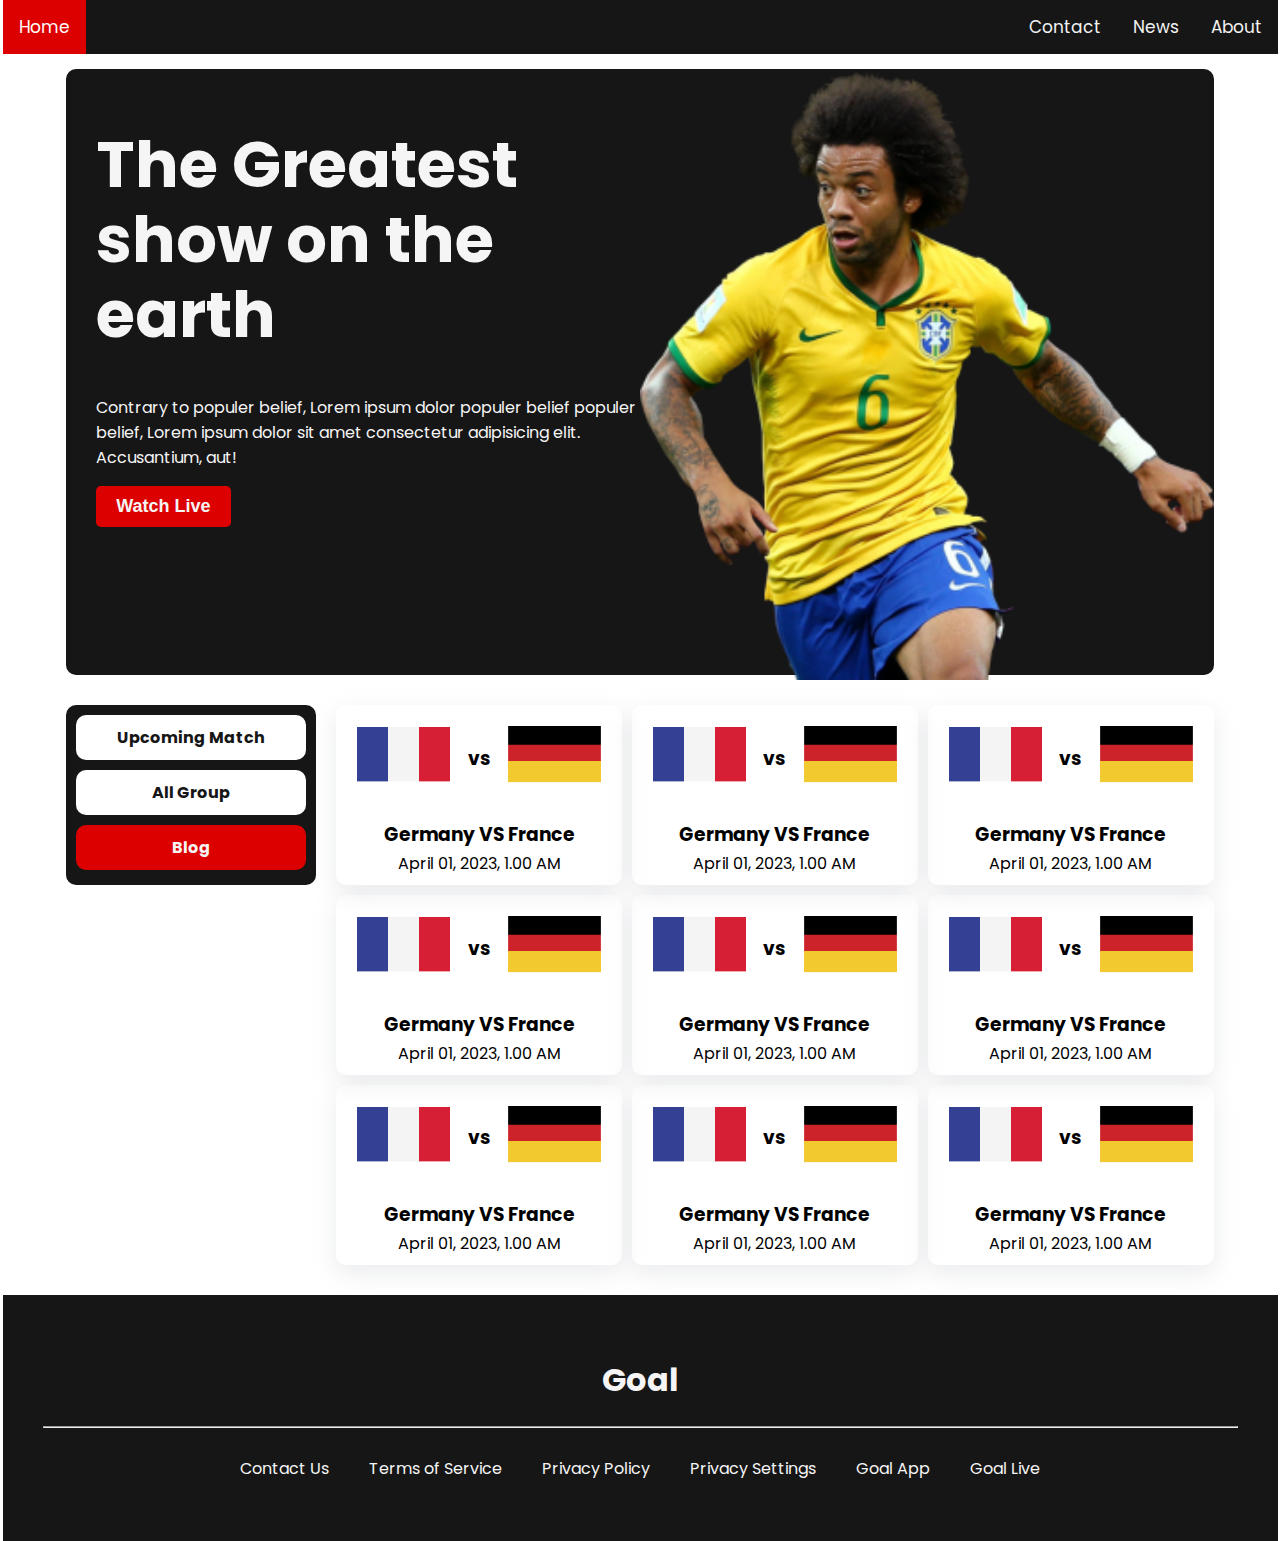
<file: flag.html>
<!DOCTYPE html>
<html lang="en">

<head>
    <meta charset="UTF-8">
    <meta name="viewport" content="width=device-width, initial-scale=1.0">
    <title>World Cupe</title>
    <link rel="stylesheet" href="styles/style.css">
</head>

<body>


    <nav>
        <div class="topnav" id="myTopnav">
            <a href="#home" class="active">Home</a>
            <a href="#about">About</a>
            <a href="#news">News</a>
            <a href="#contact">Contact</a>
            <a href="javascript:void(0);" class="icon" onclick="myFunction()">
                <i class="fa fa-bars"></i>
            </a>
        </div>

        <section>
            <div class="banar">
                <div class="banar-box">
                    <div class="banar-text">
                        <h1>The Greatest show on the earth</h1>
                        <p>Contrary to populer belief, Lorem ipsum dolor populer belief populer belief, Lorem ipsum
                            dolor
                            sit amet
                            consectetur adipisicing elit. Accusantium,
                            aut!</p>
                        <button class="button">Watch Live</button>
                    </div>
                    <div class="banar-photos">
                        <img src="assets/Banner Image.png" alt="">
                    </div>
                </div>
            </div>
        </section>
        <section>
            <div class="match">
                <div class="match-start">
                    <div class="match-button">
                        <div class="button-match">
                            <a href="index.html">Upcoming Match</a>
                        </div>
                        <div class="button-match">
                            <a href="index.html">All Group</a>
                        </div>
                        <div class="button-match" id="blog-button">
                            <a href="index.html">Blog</a>
                        </div>
                    </div>

                    <!-- second div player star here -->

                    <div class="match-player">
                        <div class="player">
                            <div class="player-round">
                                <div class="flag">
                                    <div class="flags">
                                        <div>
                                            <img src="assets/Flag.png" alt="">
                                        </div>
                                        <h3>vs</h3>
                                        <div>
                                            <img src="assets/germany Flag.png" alt="">
                                        </div>
                                    </div>
                                </div>
                                <div class="flag-text">
                                    <h3>Germany VS France</h3>
                                    <p>April 01, 2023, 1.00 AM</p>
                                </div>
                            </div>
                            <div class="player-round">
                                <div class="flag">
                                    <div class="flags">
                                        <div>
                                            <img src="assets/Flag.png" alt="">
                                        </div>
                                        <h3>vs</h3>
                                        <div>
                                            <img src="assets/germany Flag.png" alt="">
                                        </div>
                                    </div>
                                </div>
                                <div class="flag-text">
                                    <h3>Germany VS France</h3>
                                    <p>April 01, 2023, 1.00 AM</p>
                                </div>
                            </div>
                            <div class="player-round">
                                <div class="flag">
                                    <div class="flags">
                                        <div>
                                            <img src="assets/Flag.png" alt="">
                                        </div>
                                        <h3>vs</h3>
                                        <div>
                                            <img src="assets/germany Flag.png" alt="">
                                        </div>
                                    </div>
                                </div>
                                <div class="flag-text">
                                    <h3>Germany VS France</h3>
                                    <p>April 01, 2023, 1.00 AM</p>
                                </div>
                            </div>
                            <div class="player-round">
                                <div class="flag">
                                    <div class="flags">
                                        <div>
                                            <img src="assets/Flag.png" alt="">
                                        </div>
                                        <h3>vs</h3>
                                        <div>
                                            <img src="assets/germany Flag.png" alt="">
                                        </div>
                                    </div>
                                </div>
                                <div class="flag-text">
                                    <h3>Germany VS France</h3>
                                    <p>April 01, 2023, 1.00 AM</p>
                                </div>
                            </div>
                            <div class="player-round">
                                <div class="flag">
                                    <div class="flags">
                                        <div>
                                            <img src="assets/Flag.png" alt="">
                                        </div>
                                        <h3>vs</h3>
                                        <div>
                                            <img src="assets/germany Flag.png" alt="">
                                        </div>
                                    </div>
                                </div>
                                <div class="flag-text">
                                    <h3>Germany VS France</h3>
                                    <p>April 01, 2023, 1.00 AM</p>
                                </div>
                            </div>
                            <div class="player-round">
                                <div class="flag">
                                    <div class="flags">
                                        <div>
                                            <img src="assets/Flag.png" alt="">
                                        </div>
                                        <h3>vs</h3>
                                        <div>
                                            <img src="assets/germany Flag.png" alt="">
                                        </div>
                                    </div>
                                </div>
                                <div class="flag-text">
                                    <h3>Germany VS France</h3>
                                    <p>April 01, 2023, 1.00 AM</p>
                                </div>
                            </div>
                            <div class="player-round">
                                <div class="flag">
                                    <div class="flags">
                                        <div>
                                            <img src="assets/Flag.png" alt="">
                                        </div>
                                        <h3>vs</h3>
                                        <div>
                                            <img src="assets/germany Flag.png" alt="">
                                        </div>
                                    </div>
                                </div>
                                <div class="flag-text">
                                    <h3>Germany VS France</h3>
                                    <p>April 01, 2023, 1.00 AM</p>
                                </div>
                            </div>
                            <div class="player-round">
                                <div class="flag">
                                    <div class="flags">
                                        <div>
                                            <img src="assets/Flag.png" alt="">
                                        </div>
                                        <h3>vs</h3>
                                        <div>
                                            <img src="assets/germany Flag.png" alt="">
                                        </div>
                                    </div>
                                </div>
                                <div class="flag-text">
                                    <h3>Germany VS France</h3>
                                    <p>April 01, 2023, 1.00 AM</p>
                                </div>
                            </div>
                            <div class="player-round">
                                <div class="flag">
                                    <div class="flags">
                                        <div>
                                            <img src="assets/Flag.png" alt="">
                                        </div>
                                        <h3>vs</h3>
                                        <div>
                                            <img src="assets/germany Flag.png" alt="">
                                        </div>
                                    </div>
                                </div>
                                <div class="flag-text">
                                    <h3>Germany VS France</h3>
                                    <p>April 01, 2023, 1.00 AM</p>
                                </div>
                            </div>





                        </div>

                    </div>
                </div>
            </div>
        </section>

        <footer>
            <div class="footer-section">
                <h1>Goal</h1>
                <div>
                    <hr>
                </div>
                <div class="footer-text">
                    <div>Contact Us</div>
                    <div>Terms of Service</div>
                    <div>Privacy Policy</div>
                    <div>Privacy Settings</div>
                    <div>Goal App</div>
                    <div>Goal Live</div>
                </div>
            </div>
        </footer>
</body>

</html>
</file>
<file: styles/style.css>
@import url('https://fonts.googleapis.com/css2?family=Kanit:wght@500&family=Poppins:ital,wght@0,100;0,200;0,300;0,400;0,500;0,600;0,700;1,100;1,300;1,500;1,600&display=swap');



  body {
      font-family: 'Kanit', sans-serif;
      font-family: 'Poppins', sans-serif;
      margin: 0 auto;
      max-width: 1275px;
      /* width: 1200px; */

  }


  /* nav start here  */

  .topnav {
      overflow: hidden;
      background-color: #161616;
      margin-bottom: 15px;
  }

  .topnav a {
      float: right;
      display: block;
      color: #f2f2f2;
      text-align: center;
      padding: 14px 16px;
      text-decoration: none;
      font-size: 17px;
  }

  .topnav a:hover {
      background-color: #ddd;
      color: black;
  }

  .topnav a.active {
      background-color: #DD0000;
      color: white;
      float: left;

  }

  .topnav .icon {
      display: none;
  }

  @media screen and (max-width: 600px) {
      .topnav a:not(:first-child) {
          display: none;
      }

      .topnav a.icon {
          float: right;
          display: block;
      }
  }

  @media screen and (max-width: 600px) {
      .topnav.responsive {
          position: relative;
      }

      .topnav.responsive .icon {
          position: absolute;
          right: 0;
          top: 0;
      }

      .topnav.responsive a {
          float: none;
          display: block;
          text-align: left;
      }
  }













  .banar {
      height: 606px;
      width: 90%;
      margin: 0px auto;
      border-radius: 10px;
      background-color: #161616;
      color: whitesmoke;
  }


  .banar-box {
      display: grid;
      grid-template-columns: repeat(2, 1fr);

      /* margin: 20px; */


  }

  .banar-photos {
      width: 100%;
      height: 100%;
  }

  .banar-photos img {
      width: 100%;
      height: 100%;
      /* padding: 10px 20px 0px 10px; */
      /* padding-top: 20px; */

  }

  .banar-text {
      padding: 15px 0px 10px 30px;

  }

  .banar-text h1 {
      font-size: 4em;
      line-height: 75px;
  }

  .button {
      padding: 10px 20px;
      font-size: 18px;
      font-weight: 600;
      background-color: #DD0000;
      color: whitesmoke;
      border: none;
      border-radius: 5px;
  }


  /*------------------ match start---------------------  */
  .match {
      width: 90%;
      margin: 30px auto;
  }

  .match-start {
      display: grid;
      grid-template-columns: 250px auto;
      gap: 20px;
  }

  /*-------------------------- match botton -------------------*/
  .match-button {
      background-color: #161616;
      ;
      border-radius: 10px;
      height: 180px;
  }

  .button-match {
      text-align: center;
      padding: 10px 20px;
      border-radius: 10px;
      margin: 10px;
      cursor: pointer;
      background-color: white;
      font-weight: 700;
  }

  .button-match a {
      text-decoration: none;
      color: #161616;

  }

  #blog-button {
      background-color: #DD0000;
  }

  #blog-button a {
      color: whitesmoke;
  }



  /*-------------------------------- player start here  ---------------*/

  .player {
      display: grid;
      grid-template-columns: repeat(3, 1fr);
      gap: 10px;

  }

  .player-round {
      /* border: 1px solid red; */
      border-radius: 10px;
      box-shadow: rgba(149, 157, 165, 0.2) 0px 8px 24px;

  }


  /* .match-player {} */

  .player-img {
      width: 276px;
  }

  .player-img img {
      width: 100%;
  }

  .plyer-button {
      padding: 5px 20px;
      border-radius: 5px;
      font-weight: 600;
      border: 1px solid black;
      cursor: pointer;
  }

  .player-text {
      padding: 10px;
  }

  .player-icon {
      display: flex;
      align-items: center;
      justify-content: last baseline;
      text-align: left;

  }

  .icon {
      display: flex;
      align-items: center;
      padding: 0px 20px 0px 0px;
      font-size: 16px;
      font-style: normal;
      fill: #919090;
  }

  .icon p {
      padding: 0px 0px 5px 5px;
  }





  /* footer start here  */
  .footer-section {
      background-color: #161616;
      text-align: center;
      color: whitesmoke;
      padding: 40px;
  }

  .footer-text {
      display: flex;
      flex-wrap: wrap;
      justify-content: center;
      gap: 40px;
      padding: 20px;
      cursor: pointer;
  }















  /*---------------------
   media query start here 
   ------------------------------------- */
  @media only screen and (max-width: 1050px) {
      .match-start {
          display: grid;
          grid-template-columns: repeat(1, 1fr);
          gap: 20px;
      }

      .match-button {
          display: grid;
          grid-template-columns: repeat(3, 1fr);
          align-items: center;
          height: none;
          background-color: white;

      }

      .button-match {
          box-shadow: rgba(0, 0, 0, 0.25) 0px 54px 55px, rgba(0, 0, 0, 0.12) 0px -12px 30px, rgba(0, 0, 0, 0.12) 0px 4px 6px, rgba(0, 0, 0, 0.17) 0px 12px 13px, rgba(0, 0, 0, 0.09) 0px -3px 5px;
      }
  }

  @media only screen and (max-width: 900px) {

      .banar {
          width: 90%;
          height: auto;
          /* overflow-x: hidden; */
          margin: 0 auto;
      }

      .banar-box {
          display: flex;
          flex-wrap: wrap;
          flex-direction: column-reverse;


      }

      .match {
          width: 90%;
          margin: 30px auto;
      }

      .match-start {
          display: grid;
          grid-template-columns: repeat(1, 1fr);
          gap: 20px;
      }

      .match-button {
          display: grid;
          grid-template-columns: repeat(3, 1fr);
          align-items: center;
          height: none;
          background-color: white;

      }

      .button-match {
          box-shadow: rgba(0, 0, 0, 0.25) 0px 54px 55px, rgba(0, 0, 0, 0.12) 0px -12px 30px, rgba(0, 0, 0, 0.12) 0px 4px 6px, rgba(0, 0, 0, 0.17) 0px 12px 13px, rgba(0, 0, 0, 0.09) 0px -3px 5px;
      }

      .banar-text {
          padding: 15px;
          text-align: center;

      }


      .player {
          display: grid;
          grid-template-columns: repeat(2, 1fr);
          gap: 10px;


      }

      .player-img {
          width: 100%;
      }

  }

  @media only screen and (max-width: 500px) {
      .banar {
          width: 93%;
          height: auto;
          /* overflow-x: hidden; */
          margin: 15px;
      }

      .banar-box {
          display: flex;
          flex-wrap: wrap;
          flex-direction: column-reverse;


      }

      .banar-text {
          padding: 15px;
          text-align: center;

      }

      .match {
          width: 100%;
          /* margin: 30px auto; */
      }

      .match-start {
          display: grid;
          grid-template-columns: repeat(1, 1fr);
          gap: 20px;

      }

      .match-button {
          width: 100%;
          /* display: flex; */
          margin-bottom: 25px;
          display: grid;
          grid-template-columns: repeat(1, 1fr);
          border-radius: 10px;
          background-color: white;
      }

      .button-match {
          width: 85%;
          height: 30px;
          box-shadow: rgba(0, 0, 0, 0.25) 0px 54px 55px, rgba(0, 0, 0, 0.12) 0px -12px 30px, rgba(0, 0, 0, 0.12) 0px 4px 6px, rgba(0, 0, 0, 0.17) 0px 12px 13px, rgba(0, 0, 0, 0.09) 0px -3px 5px;
      }

      .player {
          display: grid;
          grid-template-columns: repeat(1, 1fr);
          gap: 10px;
          padding: 15px;


      }

      .player-img {
          width: 100%;
      }


      .footer-text {
          display: grid;
          grid-template-columns: repeat(1, 1fr);
          gap: 40px;
          padding: 20px;
          cursor: pointer;
      }

  }















  /* 888888888888888888888888888888888888888888888888888888 */

  .flags {
      display: flex;
      align-items: center;
      justify-content: space-between;
      padding: 20px;
  }

  .flags img {
      width: 100%;
  }

  .flag-text {
      text-align: center;
      line-height: 10px;
  }
</file>
